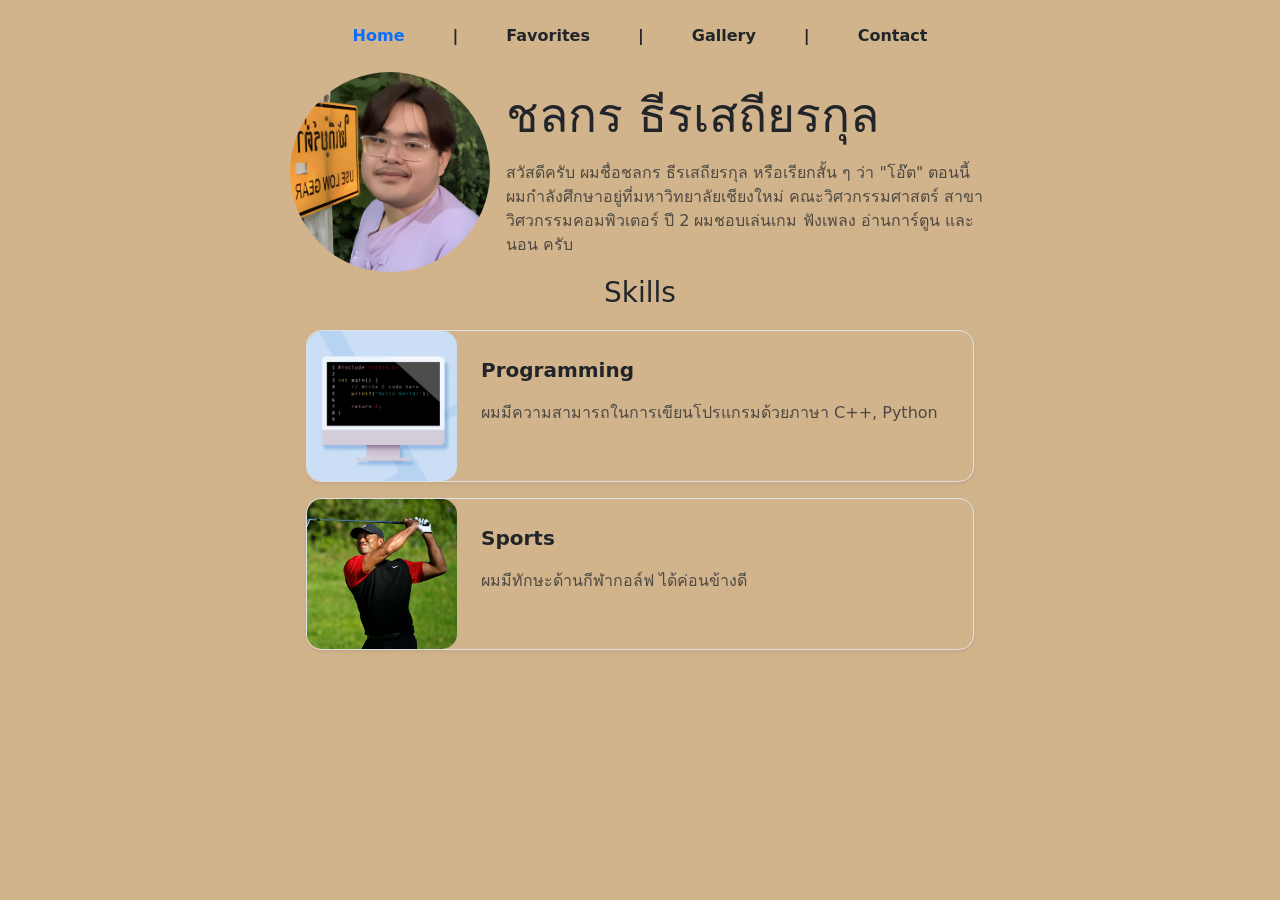
<file: index.html>
<!DOCTYPE html>
<html lang="en">
  <head>
    <meta charset="UTF-8" />
    <meta name="viewport" content="width=device-width, initial-scale=1.0" />
    <link
      href="https://cdn.jsdelivr.net/npm/bootstrap@5.3.8/dist/css/bootstrap.min.css"
      rel="stylesheet"
      integrity="sha384-sRIl4kxILFvY47J16cr9ZwB07vP4J8+LH7qKQnuqkuIAvNWLzeN8tE5YBujZqJLB"
      crossorigin="anonymous"
    />
    <link rel="stylesheet" href="style.css" />
    <title>My Portfolio</title>
  </head>
  <body>
    <div class="d-flex justify-content-center gap-5 fw-bold my-4">
    <a href="index.html" class="text-decoration-none text-primary">Home</a> |
    <a href="fav.html" class="text-decoration-none text-dark">Favorites</a> |
    <a href="gallery.html" class="text-decoration-none text-dark">Gallery</a> |
    <a href="contact.html" class="text-decoration-none text-dark">Contact</a> 
  </div>
    <div
      class="d-flex justify-content-center align-items-center mx-auto gap-3"
      style="max-width: 700px"
    >
      <div>
        <img
          src="images/oatc.jpg"
          class="rounded-circle"
          width="200"
          height="200"
          style="object-fit: cover"
        />
      </div>

      <div class="d-none d-sm-block">
        <div class="display-5 mb-3">ชลกร ธีรเสถียรกุล</div>
        <div class="text-muted">
          สวัสดีครับ ผมชื่อชลกร ธีรเสถียรกุล หรือเรียกสั้น ๆ ว่า "โอ๊ต"
          ตอนนี้ผมกําลังศึกษาอยู่ที่มหาวิทยาลัยเชียงใหม่ คณะวิศวกรรมศาสตร์
          สาขาวิศวกรรมคอมพิวเตอร์ ปี 2 ผมชอบเล่นเกม ฟังเพลง อ่านการ์ตูน และนอน ครับ
        </div>
      </div>
    </div>
    <div class="display-5 d-sm-none text-center my-3">ชลกร ธีรเสถียรกุล</div>

    <p class="text-center fs-3">Skills</p>

    <div style="max-width: 700px" class="mx-auto px-3">
      <div class="d-flex border mb-3 shadow-sm my-rounded-all">
        <div class="my-rounded-left">
          <img
            src="images/cc.png"
            width="150px"
            height="150px"
            style="object-fit: cover"
            class="my-rounded-left my-rounded-right d-none d-sm-block"
          />
        </div>
        <div class="p-4">
          <p class="fw-semibold fs-5">Programming</p>
          <span class="text-muted">
           ผมมีความสามารถในการเขียนโปรแกรมด้วยภาษา  C++, Python 
          </span>
        </div>
      </div>

      <div class="d-flex border mb-3 shadow-sm my-rounded-all">

        <div class="my-rounded-left">
          <img
            src="images/tiger-woods.jpg"
            width="150px"
            height="150px"
            style="object-fit: cover"
            class="my-rounded-left my-rounded-right d-none d-sm-block"
          />
        </div>
        <div class="p-4">
          <p class="fw-semibold fs-5">Sports</p>
          <span class="text-muted">
            ผมมีทักษะด้านกีฬากอล์ฟ ได้ค่อนข้างดี
          </span>
        </div>
        
      </div>

</div>
      </div>
    </div>
  </body>
</html>
</file>
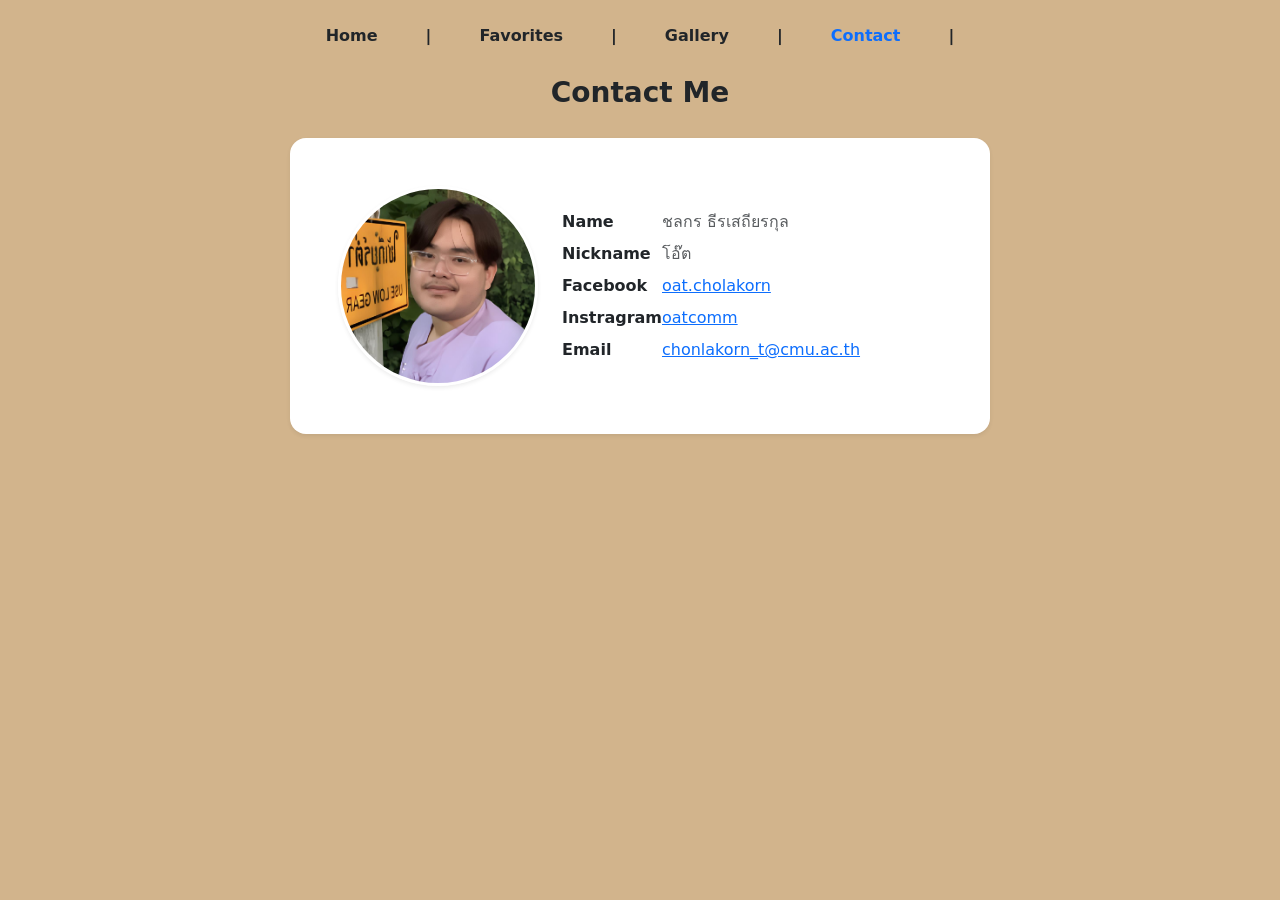
<file: contact.html>
<!DOCTYPE html>
<html lang="en">
  <head>
    <meta charset="UTF-8" />
    <meta name="viewport" content="width=device-width, initial-scale=1.0" />
    <link
      href="https://cdn.jsdelivr.net/npm/bootstrap@5.3.8/dist/css/bootstrap.min.css"
      rel="stylesheet"
      integrity="sha384-sRIl4kxILFvY47J16cr9ZwB07vP4J8+LH7qKQnuqkuIAvNWLzeN8tE5YBujZqJLB"
      crossorigin="anonymous"
    />
    <link rel="stylesheet" href="style.css" />
    <title>My Portfolio</title>
  </head>
  <body>
    <div class="d-flex justify-content-center gap-5 fw-bold my-4">
    <a href="index.html" class="text-decoration-none text-dark">Home</a> |
    <a href="fav.html" class="text-decoration-none text-dark">Favorites</a> |
    <a href="gallery.html" class="text-decoration-none text-dark">Gallery</a> |
    <a href="contact.html" class="text-decoration-none text-primary">Contact</a> |
  </div>
    <p class="text-center fs-3 fw-bold mt-4 mb-4">Contact Me</p>
    
    <div class="container px-3">
      <div class="card shadow-sm rounded-4 mx-auto border-0" style="max-width: 700px; background-color: white;">
        <div class="card-body p-4 p-md-5 d-flex justify-content-center align-items-center gap-4 flex-wrap">
          
          <div class="vstack gap-3" style="max-width: 400px; flex: 1;">
        <img
          src="images/oatc.jpg"
          class="rounded-circle shadow-sm border border-3 border-white"
          width="200"
          height="200"
          style="object-fit: cover"
          alt="Profile Photo"
        />
      </div>
        <div class="py-4 vstack gap-2" style="max-width: 400px">
            <div class="d-flex">
                <div style="min-width: 100px" class="fw-bold">Name
                </div>
                <div class="text-muted">
                    ชลกร ธีรเสถียรกุล
                </div>
            </div>

            <div class="d-flex">
                <div style="min-width: 100px" class="fw-bold">Nickname
                </div>
                <div class="text-muted">
                    โอ๊ต
                </div>
            </div>

            <div class="d-flex">
                <div style="min-width: 100px" class="fw-bold">Facebook
                </div>
                <div class="text-muted">
                    <a href="https://www.facebook.com/oat.cholakorn/" target="_blank">
                        oat.cholakorn
                    </a>
                </div>
            </div>

            <div class="d-flex">
                <div style="min-width: 100px" class="fw-bold">Instragram
                </div>
                <div class="text-muted">
                    <a href="https://www.instagram.com/oatcomm/" target="_blank">
                        oatcomm
                    </a>
                </div>
            </div>

            <div class="d-flex">
                <div style="min-width: 100px" class="fw-bold">Email
                </div>
                <div class="text-muted">
                    <a href="mailto:chonlakorn_t@cmu.ac.th"
                        target="_blank">chonlakorn_t@cmu.ac.th
                    </a>
                </div>
            </div>
        </div>
    </div>
</body>
</file>
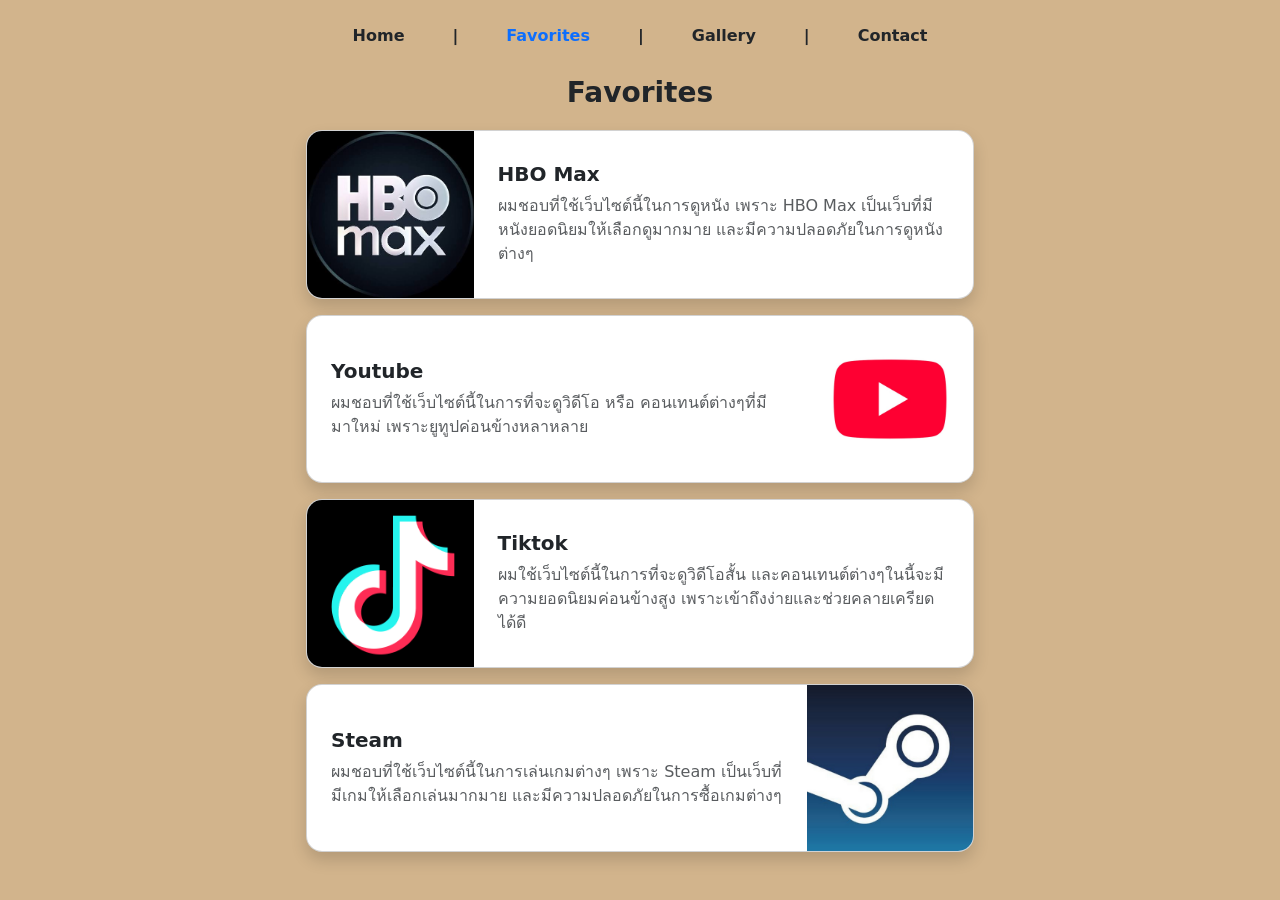
<file: fav.html>
<!doctype html>
<html lang="en">
<head>
  <meta charset="UTF-8" />
  <meta name="viewport" content="width=device-width, initial-scale=1.0" />
  <link
    href="https://cdn.jsdelivr.net/npm/bootstrap@5.0.2/dist/css/bootstrap.min.css"
    rel="stylesheet"
    integrity="sha384-EVSTQN3/azprG1Anm3QDgpJLIm9Nao0Yz1ztcQTwFspd3yD65VohhpuuCOmLASjC"
    crossorigin="anonymous"
  />
  <link rel="stylesheet" href="style.css" />
  <title>My Portfolio</title>
</head>
<body>
  <div class="d-flex justify-content-center gap-5 fw-bold my-4">
    <a href="index.html" class="text-decoration-none text-dark">Home</a> |
    <a href="fav.html" class="text-decoration-none text-primary">Favorites</a> |
    <a href="gallery.html" class="text-decoration-none text-dark">Gallery</a> |
    <a href="contact.html" class="text-decoration-none text-dark">Contact</a>
  </div>

  <div class="display-5 d-sm-none text-center my-3">ชลกร ธีรเสถียรกุล</div>
  <p class="text-center fs-3 fw-bold mt-4">Favorites</p>
  
  <div style="max-width: 700px" class="mx-auto px-3">
    <div class="card mb-3 shadow rounded-4 overflow-hidden">
      <div class="row g-0 align-items-center">
        <div class="col-sm-3 d-none d-sm-block">
          <img
            src="images/HBOMAX.jpg"
            class="img-fluid h-100 w-100"
            style="object-fit: cover; min-height: 150px;"
          />
        </div>
        <div class="col-sm-9">
          <div class="card-body p-4">
            <a href="https://www.hbomax.com/th/en/movies" target="_blank" class="text-decoration-none text-dark topic-link">
              <h5 class="card-title fw-bold">HBO Max</h5>
            </a>
            <p class="card-text text-muted">
              ผมชอบที่ใช้เว็บไซต์นี้ในการดูหนัง เพราะ  HBO Max เป็นเว็บที่มีหนังยอดนิยมให้เลือกดูมากมาย และมีความปลอดภัยในการดูหนังต่างๆ
            </p>
          </div>
        </div>
      </div>
    </div>
    <div class="card mb-3 shadow rounded-4 overflow-hidden">
      <div class="row g-0 align-items-center">
        <div class="col-sm-9">
          <div class="card-body p-4">
            <a href="https://www.youtube.com" target="_blank" class="text-decoration-none text-dark topic-link">
              <h5 class="card-title fw-bold">Youtube</h5>
            </a>
            <p class="card-text text-muted">
              ผมชอบที่ใช้เว็บไซต์นี้ในการที่จะดูวิดีโอ หรือ คอนเทนต์ต่างๆที่มีมาใหม่ เพราะยูทูปค่อนข้างหลาหลาย
            </p>
          </div>
        </div>
        <div class="col-sm-3 d-none d-sm-block">
          <img
            src="images/you.jpg"
            class="img-fluid h-100 w-100"
            style="object-fit: cover; min-height: 150px;"
          />
        </div>
      </div>
    </div>
    <div class="card mb-3 shadow rounded-4 overflow-hidden">
      <div class="row g-0 align-items-center">
        <div class="col-sm-3 d-none d-sm-block">
          <img
            src="images/tiktok.png"
            class="img-fluid h-100 w-100"
            style="object-fit: cover; min-height: 150px;"
          />
        </div>
        <div class="col-sm-9">
          <div class="card-body p-4">
            <a href="https://www.tiktok.com/th-TH/" target="_blank" class="text-decoration-none text-dark topic-link">
              <h5 class="card-title fw-bold">Tiktok</h5>
            </a>
            <p class="card-text text-muted">
              ผมใช้เว็บไซต์นี้ในการที่จะดูวิดีโอสั้น และคอนเทนต์ต่างๆในนี้จะมีความยอดนิยมค่อนข้างสูง เพราะเข้าถึงง่ายและช่วยคลายเครียดได้ดี
            </p>
          </div>
        </div>
      </div>
    </div>
    <div class="card mb-3 shadow rounded-4 overflow-hidden">
      <div class="row g-0 align-items-center">
        <div class="col-sm-9">
          <div class="card-body p-4">
            <a href="https://store.steampowered.com/" target="_blank" class="text-decoration-none text-dark topic-link">
              <h5 class="card-title fw-bold">Steam</h5>
            </a>
            <p class="card-text text-muted">
              ผมชอบที่ใช้เว็บไซต์นี้ในการเล่นเกมต่างๆ เพราะ Steam เป็นเว็บที่มีเกมให้เลือกเล่นมากมาย และมีความปลอดภัยในการซื้อเกมต่างๆ
            </p>
          </div>
        </div>
        <div class="col-sm-3 d-none d-sm-block">
          <img
            src="images/steam.jpg"
            class="img-fluid h-100 w-100"
            style="object-fit: cover; min-height: 150px;"
          />
        </div>
      </div>
    </div>

  </div>
  
</body>
</html>
</file>
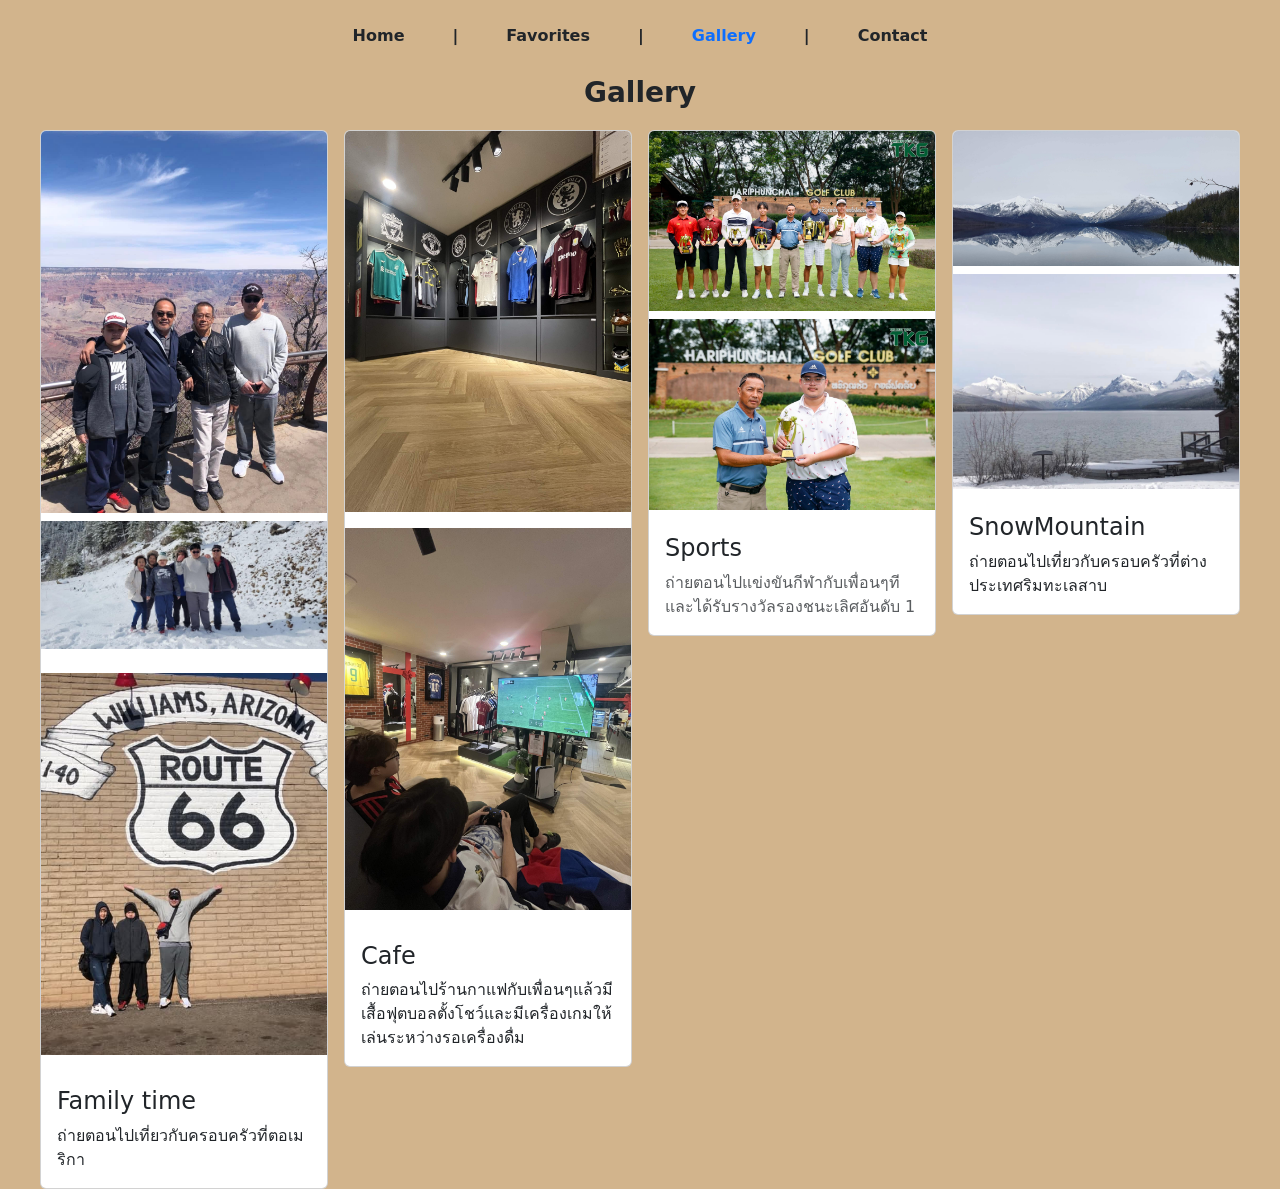
<file: gallery.html>
<!doctype html>
<html lang="en">
<head>
  <meta charset="UTF-8" />
  <meta name="viewport" content="width=device-width, initial-scale=1.0" />
  <link
    href="https://cdn.jsdelivr.net/npm/bootstrap@5.0.2/dist/css/bootstrap.min.css"
    rel="stylesheet"
    integrity="sha384-EVSTQN3/azprG1Anm3QDgpJLIm9Nao0Yz1ztcQTwFspd3yD65VohhpuuCOmLASjC"
    crossorigin="anonymous"
  />
  <link rel="stylesheet" href="style.css" />
  <title>My Portfolio</title>
</head>
<body>
  <div class="d-flex justify-content-center gap-5 fw-bold my-4">
    <a href="index.html" class="text-decoration-none text-dark">Home</a> |
    <a href="fav.html" class="text-decoration-none text-dark">Favorites</a> |
    <a href="gallery.html" class="text-decoration-none text-primary">Gallery</a> |
    <a href="contact.html" class="text-decoration-none text-dark">Contact</a>
  </div>

  <div class="display-5 d-sm-none text-center my-3">ชลกร ธีรเสถียรกุล</div>
  <p class="text-center fs-3 fw-bold mt-4">Gallery</p>

    <div class="d-flex gap-3 justify-content-center flex-wrap align-items-start">
        <div class="card" style="width: 18rem ">
            <img src="images/fam1.jpg" class="card-img-top" />
            <img src="images/fam.jpg" class="py-2 card-img-top" />
            <img src="images/fam2.jpg" class="py-3 card-img-top" />
            <div class="card-body">
                <h4 class="card-title">
                    Family time
                </h4>
                <p class="card-text">
                    ถ่ายตอนไปเที่ยวกับครอบครัวที่ตอเมริกา
                </p>
            </div>
        </div>

        <div class="card" style="width: 18rem">
            <img src="images/tofre2.jpg" class="card-img-top" />
            <img src="images/tofre.jpg" class="py-3 card-img-top" />
            <div class="card-body">
                <h4 class="card-title">
                    Cafe
                </h4>
                <p class="card-text">ถ่ายตอนไปร้านกาแฟกับเพื่อนๆแล้วมีเสื้อฟุตบอลตั้งโชว์และมีเครื่องเกมให้เล่นระหว่างรอเครื่องดื่ม</p>
            </div>
        </div>

        <div class="card" style="width: 18rem">
            <img src="images/golf2.jpg" class="card-img-top" />
            <img src="images/golf.jpg" class="py-2 card-img-top" />
            <div class="card-body">
                <h4 class="card-title">Sports</h4>
                <p class="card-text text-muted">
                    ถ่ายตอนไปแข่งขันกีฬากับเพื่อนๆทีและได้รับรางวัลรองชนะเลิศอันดับ 1
                </p>
            </div>
        </div>

        <div class="card" style="width: 18rem">
            <img src="images/snow.jpg" class="card-img-top" />
            <img src="images/snow 2.jpg" class="py-2 card-img-top" />
            <div class="card-body">
                <h4 class="card-title">SnowMountain</h4>
                <p class="card-text">
                    ถ่ายตอนไปเที่ยวกับครอบครัวที่ต่างประเทศริมทะเลสาบ
                </p>
            </div>
        </div>
    </div>

    </div>

</body>

</html>
</file>
<file: style.css>
.my-rounded-left {
  border-top-left-radius: 15px;
  border-bottom-left-radius: 15px;
}

.my-rounded-right {
  border-top-right-radius: 15px;
  border-bottom-right-radius: 15px;
}

.my-rounded-all {
  border-top-left-radius: 15px;
  border-top-right-radius: 15px;
  border-bottom-left-radius: 15px;
  border-bottom-right-radius: 15px;
}
body{background-color: tan;}
</file>
